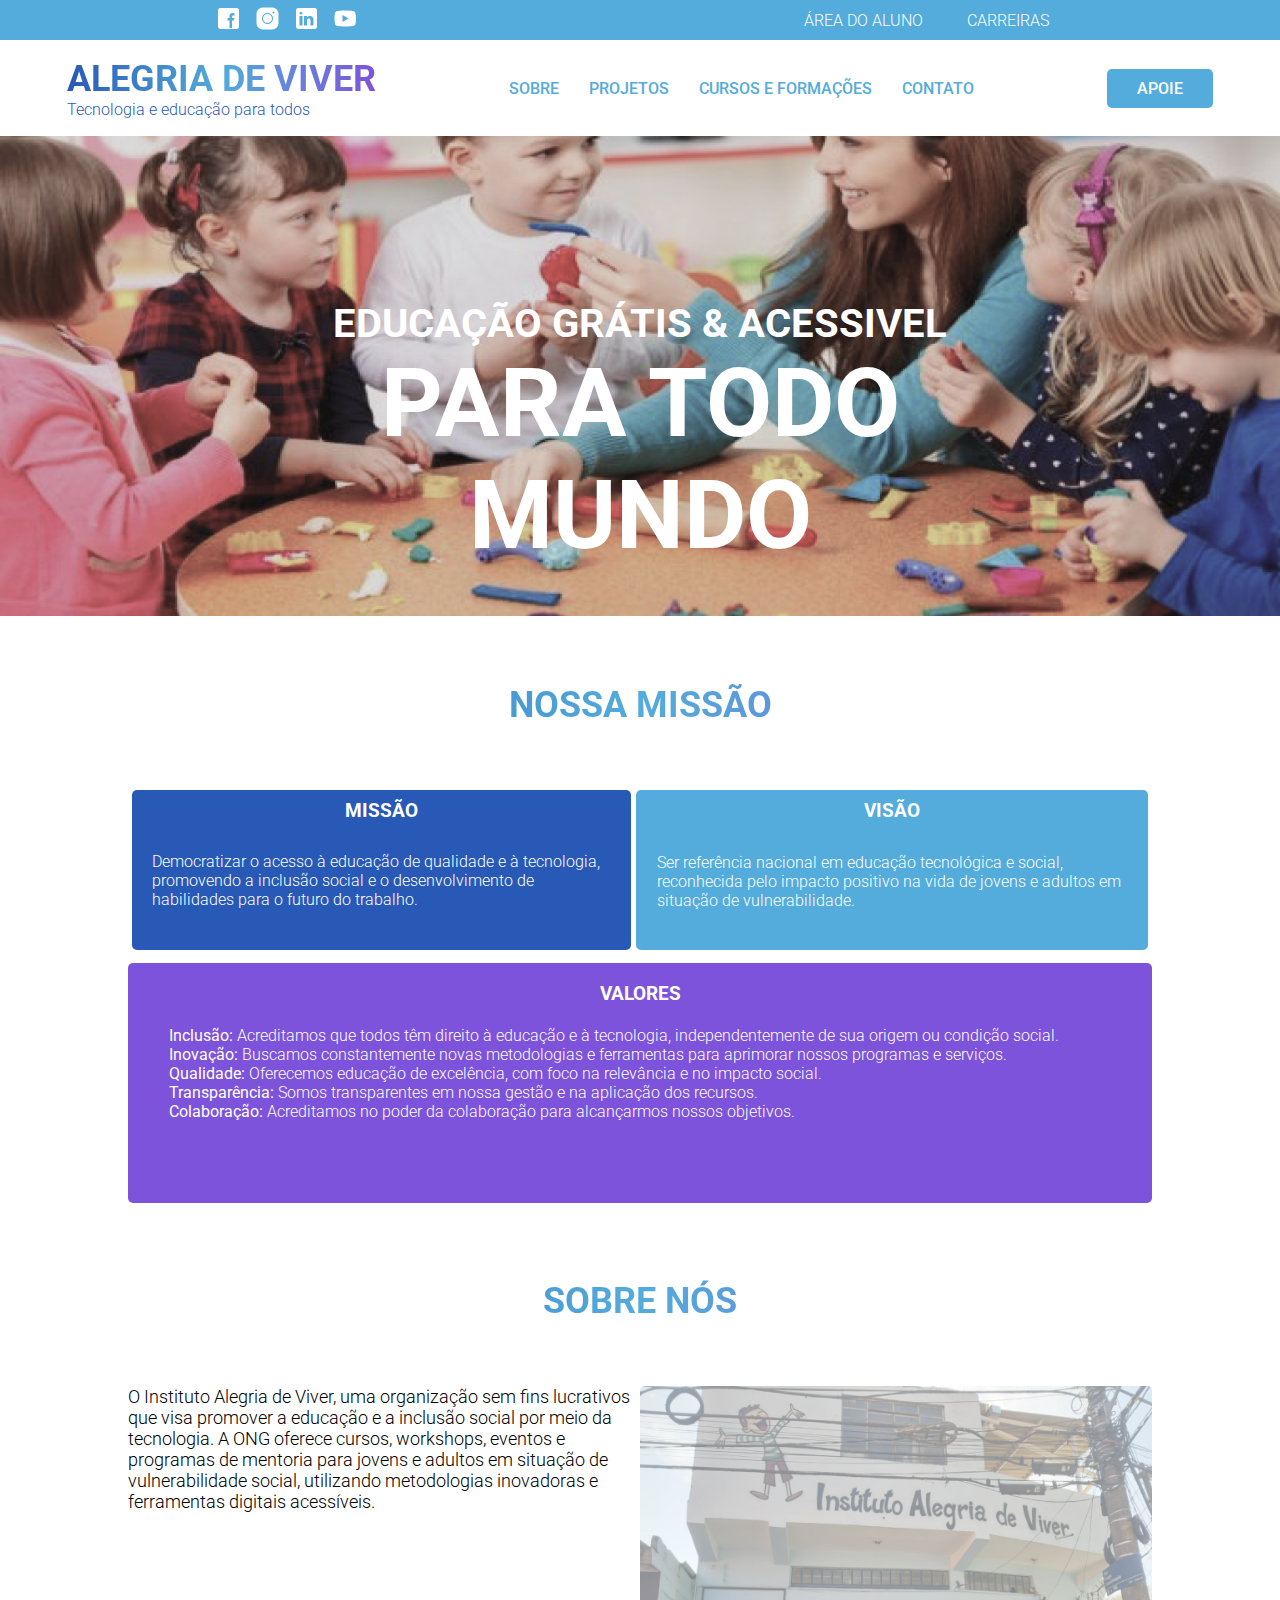
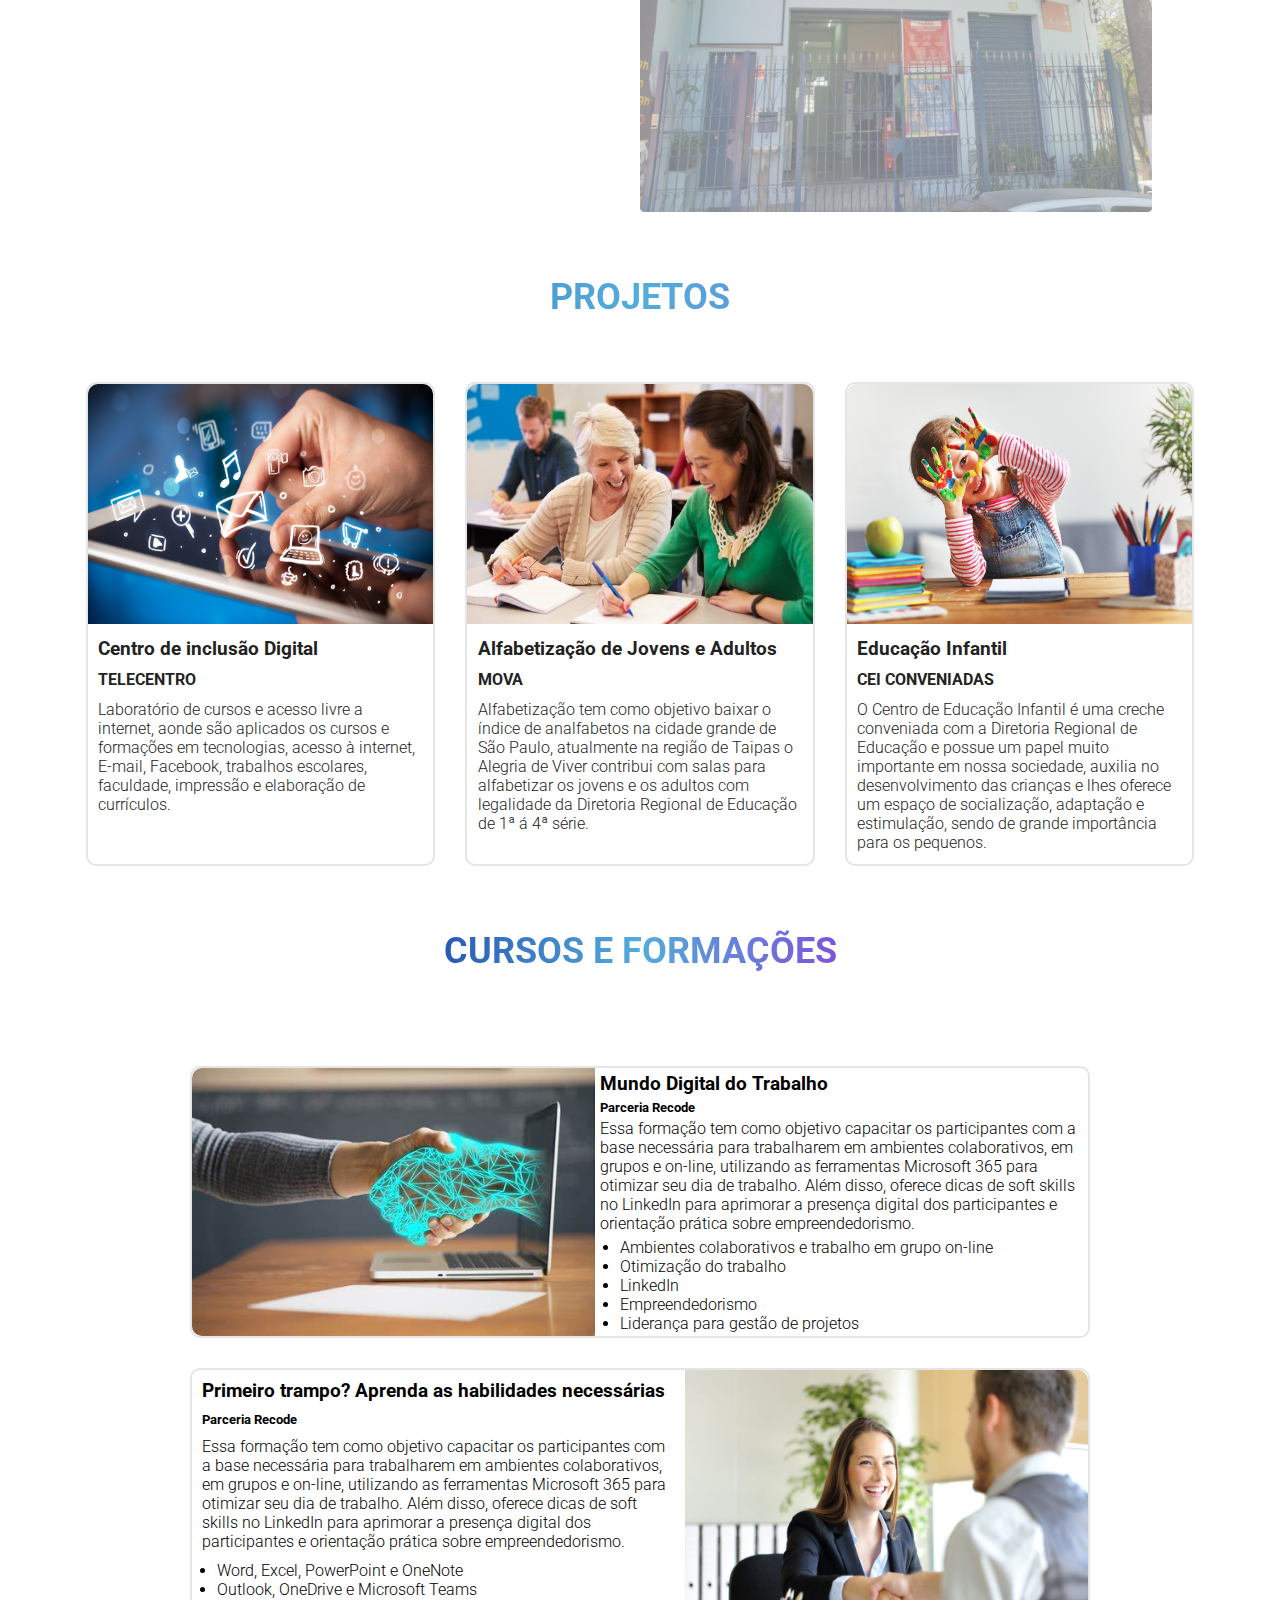
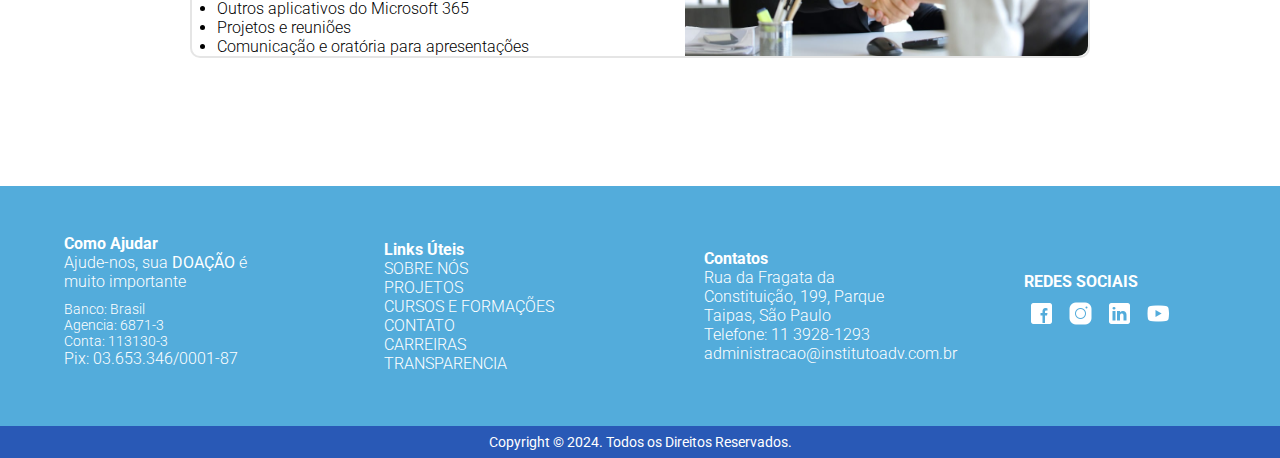
<file: index.html>
<!DOCTYPE html>
<html lang="pt-br">
  <head>
    <meta charset="UTF-8" />
    <meta name="viewport" content="width=device-width, initial-scale=1.0" />
    <title>Instituto Alegria de Viver</title>
    <link rel="icon" type="image/png" sizes="16x16" href="imgs/favicon.png" />
    <link rel="stylesheet" href="css/style.css" />
    <link rel="stylesheet" href="css/responsive.css" />
  </head>
  <body>
    <div class="header-social">
      <div class="icon-social">
        <img src="icon/icons8-facebook-50.png" alt="" />
        <a href="https://www.instagram.com/instituto_adv/"
          ><img src="icon/icons8-instagram-50.png" alt=""
        /></a>
        <img src="icon/icons8-linkedin-50.png" alt="" />
        <img src="icon/icons8-youtube-50.png" alt="" />
      </div>
      <div class="header-social-links">
        <a href="login.html" target="_blank">ÁREA DO ALUNO</a>
        <a href="login.html" target="_blank">CARREIRAS</a>
      </div>
    </div>
    <header>
      <div class="header-logo">
        <h1>ALEGRIA DE VIVER</h1>
        <p>Tecnologia e educação para todos</p>
      </div>
      <nav class="navbar">
        <a href="#container-sobre">SOBRE</a>
        <a href="#container-projetos">PROJETOS</a>
        <a href="#container-cursos">CURSOS E FORMAÇÕES</a>
        <a href="contato.html" target="_blank">CONTATO</a>
      </nav>
      <a class="link-apoie" target="_blank" href="apoie.html">APOIE</a>
    </header>

    <div class="img-header">
      <img src="imgs/img-header.png" alt="" />
      <div class="img-texto">
        <h3>EDUCAÇÃO GRÁTIS & ACESSIVEL</h3>
        <h1>PARA TODO MUNDO</h1>
      </div>
    </div>

    <main class="container">
      <section class="container-sobre" id="container-sobre">
        <h2 class="sobre-titulo">NOSSA MISSÃO</h2>

        <div class="card-box">
          <div class="card-missao">
            <h3>MISSÃO</h3>
            <p>
              Democratizar o acesso à educação de qualidade e à tecnologia,
              promovendo a inclusão social e o desenvolvimento de habilidades
              para o futuro do trabalho.
            </p>
          </div>
          <div class="card-visao">
            <h3>VISÃO</h3>
            <p>
              Ser referência nacional em educação tecnológica e social,
              reconhecida pelo impacto positivo na vida de jovens e adultos em
              situação de vulnerabilidade.
            </p>
          </div>
        </div>
        <div class="card-box_valores">
          <div class="card-valores">
            <h3>VALORES</h3>
            <p>
              <strong>Inclusão:</strong> Acreditamos que todos têm direito à
              educação e à tecnologia, independentemente de sua origem ou
              condição social. <br /><strong>Inovação:</strong> Buscamos
              constantemente novas metodologias e ferramentas para aprimorar
              nossos programas e serviços. <br />
              <strong>Qualidade:</strong> Oferecemos educação de excelência, com
              foco na relevância e no impacto social. <br />
              <strong>Transparência:</strong> Somos transparentes em nossa
              gestão e na aplicação dos recursos. <br /><strong
                >Colaboração:</strong
              >
              Acreditamos no poder da colaboração para alcançarmos nossos
              objetivos.
            </p>
          </div>
        </div>
      </section>

      <section class="container-sobre_nos" id="container-sobre_nos">
        <h2 class="sobre-titulo">SOBRE NÓS</h2>
        <div class="sobre-titulo_box">
          <p>
            O Instituto Alegria de Viver, uma organização sem fins lucrativos
            que visa promover a educação e a inclusão social por meio da
            tecnologia. A ONG oferece cursos, workshops, eventos e programas de
            mentoria para jovens e adultos em situação de vulnerabilidade
            social, utilizando metodologias inovadoras e ferramentas digitais
            acessíveis.
          </p>
          <img src="imgs/img-01.png" alt="" />
        </div>
      </section>
      <section class="container-projetos" id="container-projetos">
        <h2 class="sobre-titulo">PROJETOS</h2>
        <section class="box-projetos">
          <div class="box-projetos_01">
            <img src="imgs/inclusao-digital.jpg" alt="" />
            <h3>Centro de inclusão Digital</h3>
            <h4>TELECENTRO</h4>
            <p>
              Laboratório de cursos e acesso livre a internet, aonde são
              aplicados os cursos e formações em tecnologias, acesso à internet,
              E-mail, Facebook, trabalhos escolares, faculdade, impressão e
              elaboração de currículos.
            </p>
          </div>
          <div class="box-projetos_01">
            <img src="imgs/alfabetizacao.jpg" alt="" />
            <h3>Alfabetização de Jovens e Adultos</h3>
            <h4>MOVA</h4>
            <p>
              Alfabetização tem como objetivo baixar o índice de analfabetos na
              cidade grande de São Paulo, atualmente na região de Taipas o
              Alegria de Viver contribui com salas para alfabetizar os jovens e
              os adultos com legalidade da Diretoria Regional de Educação de 1ª
              á 4ª série.
            </p>
          </div>
          <div class="box-projetos_01">
            <img src="imgs/educacao.jpg" alt="" />
            <h3>Educação Infantil</h3>
            <h4>CEI CONVENIADAS</h4>
            <p>
              O Centro de Educação Infantil é uma creche conveniada com a
              Diretoria Regional de Educação e possue um papel muito importante
              em nossa sociedade, auxilia no desenvolvimento das crianças e lhes
              oferece um espaço de socialização, adaptação e estimulação, sendo
              de grande importância para os pequenos.
            </p>
          </div>
        </section>
      </section>
      <section class="container-cursos" id="container-cursos">
        <h2 class="sobre-titulo">CURSOS E FORMAÇÕES</h2>
        <div class="box-cursos">
          <img src="imgs/mundo-digital-trabalho.jpg" alt="" />
          <div>
            <h3>Mundo Digital do Trabalho</h3>
            <h5>Parceria Recode</h5>
            <p>
              Essa formação tem como objetivo capacitar os participantes com a
              base necessária para trabalharem em ambientes colaborativos, em
              grupos e on-line, utilizando as ferramentas Microsoft 365 para
              otimizar seu dia de trabalho. Além disso, oferece dicas de soft
              skills no LinkedIn para aprimorar a presença digital dos
              participantes e orientação prática sobre empreendedorismo.
            </p>

            <ul class="cursos-lista">
              <li>Ambientes colaborativos e trabalho em grupo on-line</li>
              <li>Otimização do trabalho</li>
              <li>LinkedIn</li>
              <li>Empreendedorismo</li>
              <li>Liderança para gestão de projetos</li>
            </ul>
          </div>
        </div>
        <div class="box-cursos_02">
          <img src="imgs/primeiro-trampo.jpg" alt="" />
          <div>
            <h3>Primeiro trampo? Aprenda as habilidades necessárias</h3>
            <h5>Parceria Recode</h5>
            <p>
              Essa formação tem como objetivo capacitar os participantes com a
              base necessária para trabalharem em ambientes colaborativos, em
              grupos e on-line, utilizando as ferramentas Microsoft 365 para
              otimizar seu dia de trabalho. Além disso, oferece dicas de soft
              skills no LinkedIn para aprimorar a presença digital dos
              participantes e orientação prática sobre empreendedorismo.
            </p>

            <ul class="cursos-lista">
              <li>Word, Excel, PowerPoint e OneNote</li>
              <li>Outlook, OneDrive e Microsoft Teams</li>
              <li>Outros aplicativos do Microsoft 365</li>
              <li>Projetos e reuniões</li>
              <li>Comunicação e oratória para apresentações</li>
            </ul>
          </div>
        </div>
      </section>
    </main>
    <footer class="rodape">
      <div class="rodape-box">
        <h4>Como Ajudar</h4>
        <p>Ajude-nos, sua <strong>DOAÇÃO</strong> é muito importante</p>
        <div>
          <p class="rodape-box-p">Banco: Brasil</p>
          <p class="rodape-box-p">Agencia: 6871-3</p>
          <p class="rodape-box-p">Conta: 113130-3</p>
          <p>Pix: 03.653.346/0001-87</p>
        </div>
      </div>
      <div class="rodape-box">
        <h4>Links Úteis</h4>
        <p><a href="">SOBRE NÓS</a></p>
        <p><a href="">PROJETOS</a></p>
        <p><a href="">CURSOS E FORMAÇÕES</a></p>
        <p><a href="">CONTATO</a></p>
        <p><a href="">CARREIRAS</a></p>
        <p><a href="">TRANSPARENCIA</a></p>
      </div>
      <div class="rodape-box">
        <h4>Contatos</h4>
        <p>Rua da Fragata da Constituição, 199, Parque Taipas, São Paulo</p>
        <p>Telefone: 11 3928-1293</p>
        <p>administracao@institutoadv.com.br</p>
      </div>
      <div class="rodape-box">
        <h4>REDES SOCIAIS</h4>
        <div class="icon-social">
          <a href=""><img src="icon/icons8-facebook-50.png" alt="" /></a>
          <a href="https://www.instagram.com/instituto_adv/">
            <img src="icon/icons8-instagram-50.png" alt=""
          /></a>
          <a href=""><img src="icon/icons8-linkedin-50.png" alt="" /></a>
          <a href=""><img src="icon/icons8-youtube-50.png" alt="" /></a>
        </div>
      </div>
    </footer>
    <div class="rodape-direitos">
      Copyright © 2024. Todos os Direitos Reservados.
    </div>
  </body>
</html>
</file>
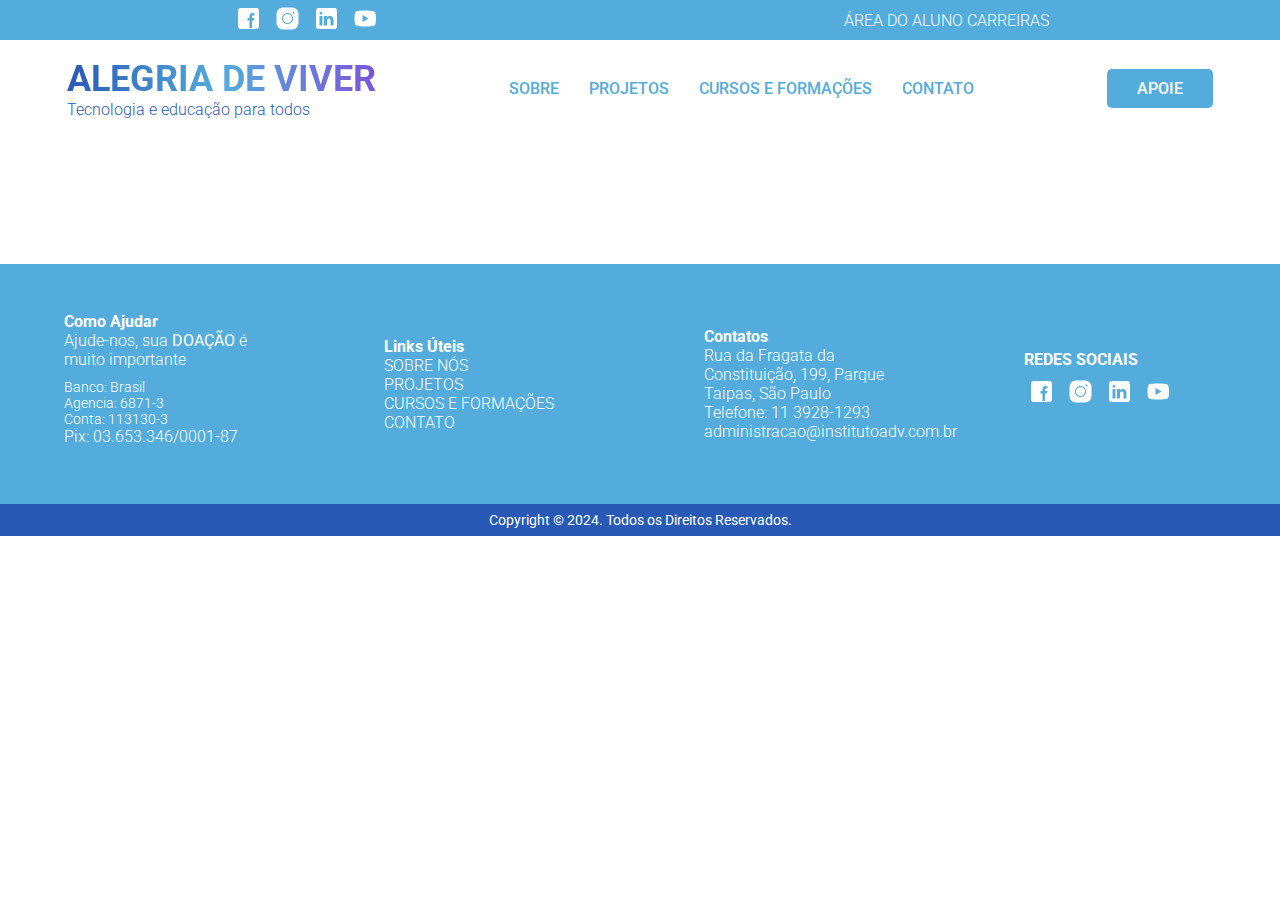
<file: apoie.html>
<!DOCTYPE html>
<html lang="pt-br">
  <head>
    <meta charset="UTF-8" />
    <meta name="viewport" content="width=device-width, initial-scale=1.0" />
    <title>Instituto Alegria de Viver</title>
    <link rel="icon" type="image/png" sizes="16x16" href="imgs/favicon.png" />
    <link rel="stylesheet" href="css/style.css" />
    <link rel="stylesheet" href="css/responsive.css" />
  </head>
  <body>
    <div class="header-social">
      <div class="icon-social">
        <img src="icon/icons8-facebook-50.png" alt="" />
        <a href="https://www.instagram.com/instituto_adv/"
          ><img src="icon/icons8-instagram-50.png" alt=""
        /></a>
        <img src="icon/icons8-linkedin-50.png" alt="" />
        <img src="icon/icons8-youtube-50.png" alt="" />
      </div>
      <div>
        <a href="login.html" target="_blank">ÁREA DO ALUNO</a>
        <a href="login.html" target="_blank">CARREIRAS</a>
      </div>
    </div>
    <header>
      <div class="header-logo">
        <h1>ALEGRIA DE VIVER</h1>
        <p>Tecnologia e educação para todos</p>
      </div>
      <nav class="navbar">
        <a href="#container-sobre">SOBRE</a>
        <a href="#container-projetos">PROJETOS</a>
        <a href="#container-cursos">CURSOS E FORMAÇÕES</a>
        <a href="contato.html" target="_blank">CONTATO</a>
      </nav>
      <a class="link-apoie" target="_blank" href="apoie.html">APOIE</a>
    </header>

    <main></main>

    <footer class="rodape">
      <div class="rodape-box">
        <h4>Como Ajudar</h4>
        <p>Ajude-nos, sua <strong>DOAÇÃO</strong> é muito importante</p>
        <div>
          <p class="rodape-box-p">Banco: Brasil</p>
          <p class="rodape-box-p">Agencia: 6871-3</p>
          <p class="rodape-box-p">Conta: 113130-3</p>
          <p>Pix: 03.653.346/0001-87</p>
        </div>
      </div>

      <div class="rodape-box">
        <h4>Links Úteis</h4>
        <p><a href="">SOBRE NÓS</a></p>
        <p><a href="">PROJETOS</a></p>
        <p><a href="">CURSOS E FORMAÇÕES</a></p>
        <p><a href="">CONTATO</a></p>
      </div>
      <div class="rodape-box">
        <h4>Contatos</h4>
        <p>Rua da Fragata da Constituição, 199, Parque Taipas, São Paulo</p>
        <p>Telefone: 11 3928-1293</p>
        <p>administracao@institutoadv.com.br</p>
      </div>
      <div class="rodape-box">
        <h4>REDES SOCIAIS</h4>
        <div class="icon-social">
          <a href=""><img src="icon/icons8-facebook-50.png" alt="" /></a>
          <a href="https://www.instagram.com/instituto_adv/">
            <img src="icon/icons8-instagram-50.png" alt=""
          /></a>
          <a href=""><img src="icon/icons8-linkedin-50.png" alt="" /></a>
          <a href=""><img src="icon/icons8-youtube-50.png" alt="" /></a>
        </div>
      </div>
    </footer>
    <div class="rodape-direitos">
      Copyright © 2024. Todos os Direitos Reservados.
    </div>
  </body>
</html>
</file>
<file: css/style.css>
@import url("https://fonts.googleapis.com/css2?family=Roboto:ital,wght@0,100;0,300;0,400;0,500;0,700;0,900;1,100;1,300;1,400;1,500;1,700;1,900&display=swap");

* {
  padding: 0;
  margin: 0;
}

body {
  width: 100%;
  height: auto;
  font-family: "Roboto", sans-serif;
  font-size: 16px;
  font-weight: 300;
}

.header-social {
  width: 100%;
  height: 2.5rem;
  background-color: #53acdb;
  display: flex;
  align-items: center;
  justify-content: space-around;
}

.header-social img {
  width: 25px;
  height: 25px;
  margin: 0 5px;
  cursor: pointer;
}

.header-social a {
  text-decoration: none;
  color: #fff;
  transition: 0.6s;
}

.header-social a:hover {
  opacity: 0.5;
}

.header-social-links a {
  margin: 0 20px;
}

header {
  width: 100%;
  height: 6rem;
  display: flex;
  align-items: center;
  justify-content: space-around;
}

.header-logo h1 {
  background: rgb(41, 89, 182);
  background: linear-gradient(
    90deg,
    rgba(41, 89, 182, 1) 0%,
    rgba(83, 172, 219, 1) 50%,
    rgba(125, 83, 219, 1) 100%
  );
  background-clip: text;
  -webkit-text-fill-color: transparent;
  font-size: 36px;
  width: 100%;
  height: auto;
}

.header-logo p {
  color: #2959b6;
}
.navbar {
  width: auto;
  height: auto;
  display: flex;
  gap: 30px;
}

.navbar a {
  text-decoration: none;
  font-weight: 500;
  color: #53acdb;
  transition: 0.6s;
}

.navbar a:hover {
  color: #7d53db;
}

.link-apoie {
  padding: 10px 30px;
  background-color: #53acdb;
  border-radius: 5px;
  text-decoration: none;
  color: #fff;
  font-weight: 500;
  transition: 0.8s;
}

.link-apoie:hover {
  background-color: #7d53db;
}

.img-header img {
  width: 100%;
  height: 30rem;
  position: relative;
}

.img-texto {
  position: absolute;
  margin: -25% 20%;
  color: #fff;
  text-align: center;
}

.img-texto h3 {
  font-size: 40px;
}

.img-texto h1 {
  font-size: 96px;
}

.container {
  width: 100%;
  height: auto;
  display: flex;
  align-items: center;
  justify-content: center;
  flex-direction: column;
}

.container-sobre {
  width: 100%;
  height: auto;
}

.sobre-titulo {
  background: rgb(41, 89, 182);
  background: linear-gradient(
    90deg,
    rgba(41, 89, 182, 1) 0%,
    rgba(83, 172, 219, 1) 50%,
    rgba(125, 83, 219, 1) 100%
  );
  background-clip: text;
  -webkit-text-fill-color: transparent;
  font-size: 36px;
  text-align: center;
  margin: 5%;
}

.card-box {
  width: 100%;
  height: auto;
  display: flex;
  align-items: center;
  justify-content: center;
  gap: 5px;
}

.card-missao {
  width: 39%;
  height: 10rem;
  border-radius: 5px;
  background-color: #2959b6;
  color: #fff;
}

.card-missao h3 {
  text-align: center;
  margin: 2% 0;
}

.card-missao p {
  padding: 4%;
}

.card-visao {
  width: 40%;
  height: 10rem;
  border-radius: 5px;
  background-color: #53acdb;
  color: #fff;
}

.card-visao h3 {
  text-align: center;
  margin: 2% 0;
}

.card-visao p {
  padding: 4%;
}

.card-box_valores {
  width: 100%;
  height: auto;
  display: flex;
  align-items: center;
  justify-content: center;
  margin: 1% 0;
}

.card-valores {
  width: 80%;
  height: 15rem;
  border-radius: 5px;
  background-color: #7d53db;
  color: #fff;
}

.card-valores h3 {
  text-align: center;
  margin: 2% 0;
}

.card-valores p {
  padding: 0 4%;
}

.container-sobre_nos {
  width: 100%;
  height: auto;
}

.sobre-titulo_box {
  width: 80%;
  height: auto;
  display: flex;
  justify-content: center;
  gap: 10px;
  margin: 0 10%;
}

.sobre-titulo_box p {
  font-size: 18px;
}

.sobre-titulo_box img {
  width: 50%;
  height: auto;
}

.container-projetos {
  width: 100%;
  height: auto;
}

.box-projetos {
  width: 100%;
  height: auto;
  display: flex;
  align-items: center;
  justify-content: center;
  gap: 30px;
}

.box-projetos_01 {
  width: 27%;
  height: 30rem;
  border-radius: 10px;
  color: #222;
  border: 2px solid #e5e5e5;
}

.box-projetos_01 img {
  width: 100%;
  height: 15rem;
  border-radius: 10px 10px 0 0;
}

.box-projetos_01 h3 {
  margin: 3%;
}

.box-projetos_01 h4 {
  margin: 3%;
}

.box-projetos_01 p {
  margin: 3%;
}

.container-cursos {
  width: 100%;
  height: auto;
  display: flex;
  align-items: center;
  justify-content: center;
  flex-direction: column;
  gap: 30px;
}

.box-cursos {
  width: 70%;
  height: auto;
  display: flex;
  border: 2px solid #e5e5e5;
  border-radius: 10px;
}

.box-cursos div h3 {
  margin: 1%;
}

.box-cursos div h5 {
  margin: 1%;
}

.box-cursos div p {
  margin: 1%;
}

.box-cursos img {
  width: 45%;
  height: auto;
  border-radius: 10px 0 0 10px;
}

.cursos-lista {
  margin: 0 5%;
}

.box-cursos_02 {
  width: 70%;
  height: auto;
  display: flex;
  flex-direction: row-reverse;
  border: 2px solid #e5e5e5;
  border-radius: 10px;
}

.box-cursos_02 div h3 {
  margin: 10px;
}

.box-cursos_02 div h5 {
  margin: 10px;
}

.box-cursos_02 div p {
  margin: 10px;
}

.box-cursos_02 img {
  width: 45%;
  height: auto;
  border-radius: 0 10px 10px 0;
}

.rodape {
  width: 100%;
  height: 15rem;
  background-color: #53acdb;
  display: flex;
  align-items: center;
  justify-content: space-around;
  margin: 10% 0 0 0;
}

.rodape-box {
  width: 15%;
  height: auto;
  color: #fff;
}

.rodape-box div {
  margin: 10px 0;
}

.rodape-box-p {
  font-size: 14px;
}
.icon-social img {
  width: 25px;
  height: 25px;
  margin: 0 5px;
  cursor: pointer;
  transition: 0.6s;
}

.icon-social img:hover {
  opacity: 0.6;
}

.rodape-box a {
  text-decoration: none;
  color: #fff;
  transition: 0.6s;
}

.rodape-box a:hover {
  color: #7d53db;
}

.rodape-direitos {
  width: 100%;
  height: 2rem;
  background-color: #2959b6;
  color: #fff;
  font-size: 14px;
  font-weight: 400;
  display: flex;
  align-items: center;
  justify-content: center;
}
</file>
<file: css/responsive.css>
@media (max-width: 576px) {
  .navbar {
    display: none;
  }

  .link-apoie {
    display: none;
  }

  .img-header img {
    width: 100%;
    height: 15rem;
  }

  .img-texto {
    position: absolute;
    margin: -40% 20%;
    color: #fff;
    text-align: center;
  }

  .img-texto h3,
  .img-texto h1 {
    width: auto;
    height: auto;
    font-size: 20px;
  }

  .card-box {
    flex-direction: column;
  }

  .card-missao {
    width: 90%;
  }

  .card-visao {
    width: 90%;
  }

  .card-valores {
    width: 90%;
    height: auto;
  }

  .sobre-titulo_box {
    width: 90%;
    margin: 0 5%;
    flex-direction: column;
  }

  .sobre-titulo_box p {
    text-align: justify;
  }

  .sobre-titulo_box img {
    width: 100%;
    height: auto;
  }

  .box-projetos {
    flex-direction: column;
  }

  .box-projetos_01 {
    width: 90%;
  }

  .box-cursos {
    width: 90%;
    flex-direction: column;
    margin: 0 5%;
  }

  .box-cursos img {
    width: 100%;
    height: auto;
    border-radius: 10px 10px 0 0;
  }

  .box-cursos_02 {
    width: 90%;
    flex-direction: column;
    margin: 0 5%;
  }

  .box-cursos_02 img {
    width: 100%;
    height: auto;
    border-radius: 10px 10px 0 0;
  }
}

@media (min-width: 577px) and (max-width: 768px) {
  .navbar {
    display: none;
  }

  .img-header img {
    width: 100%;
    height: 15rem;
  }

  .img-texto {
    position: absolute;
    margin: -20% 30%;
    color: #fff;
    text-align: center;
  }

  .img-texto h3,
  .img-texto h1 {
    width: auto;
    height: auto;
    font-size: 20px;
  }

  .card-box {
    flex-direction: column;
  }

  .card-missao {
    width: 90%;
  }

  .card-visao {
    width: 90%;
  }

  .card-valores {
    width: 90%;
    height: auto;
  }

  .sobre-titulo_box {
    width: 90%;
    margin: 0 5%;
    flex-direction: column;
  }

  .sobre-titulo_box p {
    text-align: justify;
  }

  .sobre-titulo_box img {
    width: 100%;
    height: auto;
  }

  .box-projetos {
    flex-direction: column;
  }

  .box-projetos_01 {
    width: 90%;
  }

  .box-cursos {
    width: 90%;
    flex-direction: column;
    margin: 0 5%;
  }

  .box-cursos img {
    width: 100%;
    height: auto;
    border-radius: 10px 10px 0 0;
  }

  .box-cursos_02 {
    width: 90%;
    flex-direction: column;
    margin: 0 5%;
  }

  .box-cursos_02 img {
    width: 100%;
    height: auto;
    border-radius: 10px 10px 0 0;
  }
}

@media (min-width: 769px) and (max-width: 992px) {
  .navbar {
    display: none;
  }

  .img-header img {
    width: 100%;
    height: 15rem;
  }

  .img-texto {
    position: absolute;
    margin: -20% 30%;
    color: #fff;
    text-align: center;
  }

  .img-texto h3,
  .img-texto h1 {
    width: auto;
    height: auto;
    font-size: 24px;
  }

  .card-box {
    flex-direction: column;
  }

  .card-missao {
    width: 90%;
  }

  .card-visao {
    width: 90%;
  }

  .card-valores {
    width: 90%;
    height: auto;
  }

  .sobre-titulo_box {
    width: 90%;
    margin: 0 5%;
    flex-direction: column;
  }

  .sobre-titulo_box p {
    text-align: justify;
  }

  .sobre-titulo_box img {
    width: 100%;
    height: auto;
  }

  .box-projetos {
    flex-direction: column;
  }

  .box-projetos_01 {
    width: 90%;
  }

  .box-cursos {
    width: 90%;
    flex-direction: column;
    margin: 0 5%;
  }

  .box-cursos img {
    width: 100%;
    height: auto;
    border-radius: 10px 10px 0 0;
  }

  .box-cursos_02 {
    width: 90%;
    flex-direction: column;
    margin: 0 5%;
  }

  .box-cursos_02 img {
    width: 100%;
    height: auto;
    border-radius: 10px 10px 0 0;
  }
}

@media (min-width: 993px) and (max-width: 1200px) {
  .img-header img {
    width: 100%;
    height: 15rem;
  }

  .img-texto {
    position: absolute;
    margin: -15% 30%;
    color: #fff;
    text-align: center;
  }

  .img-texto h3,
  .img-texto h1 {
    width: auto;
    height: auto;
    font-size: 32px;
  }

  .card-box {
    flex-direction: column;
  }

  .card-missao {
    width: 90%;
  }

  .card-visao {
    width: 90%;
  }

  .card-valores {
    width: 90%;
    height: auto;
  }

  .sobre-titulo_box {
    width: 90%;
    margin: 0 5%;
    flex-direction: column;
  }

  .sobre-titulo_box p {
    text-align: justify;
  }

  .sobre-titulo_box img {
    width: 100%;
    height: auto;
  }

  .box-projetos {
    flex-direction: column;
  }

  .box-projetos_01 {
    width: 90%;
  }

  .box-cursos {
    width: 90%;
    flex-direction: column;
    margin: 0 5%;
  }

  .box-cursos img {
    width: 100%;
    height: auto;
    border-radius: 10px 10px 0 0;
  }

  .box-cursos_02 {
    width: 90%;
    flex-direction: column;
    margin: 0 5%;
  }

  .box-cursos_02 img {
    width: 100%;
    height: auto;
    border-radius: 10px 10px 0 0;
  }
}
</file>
